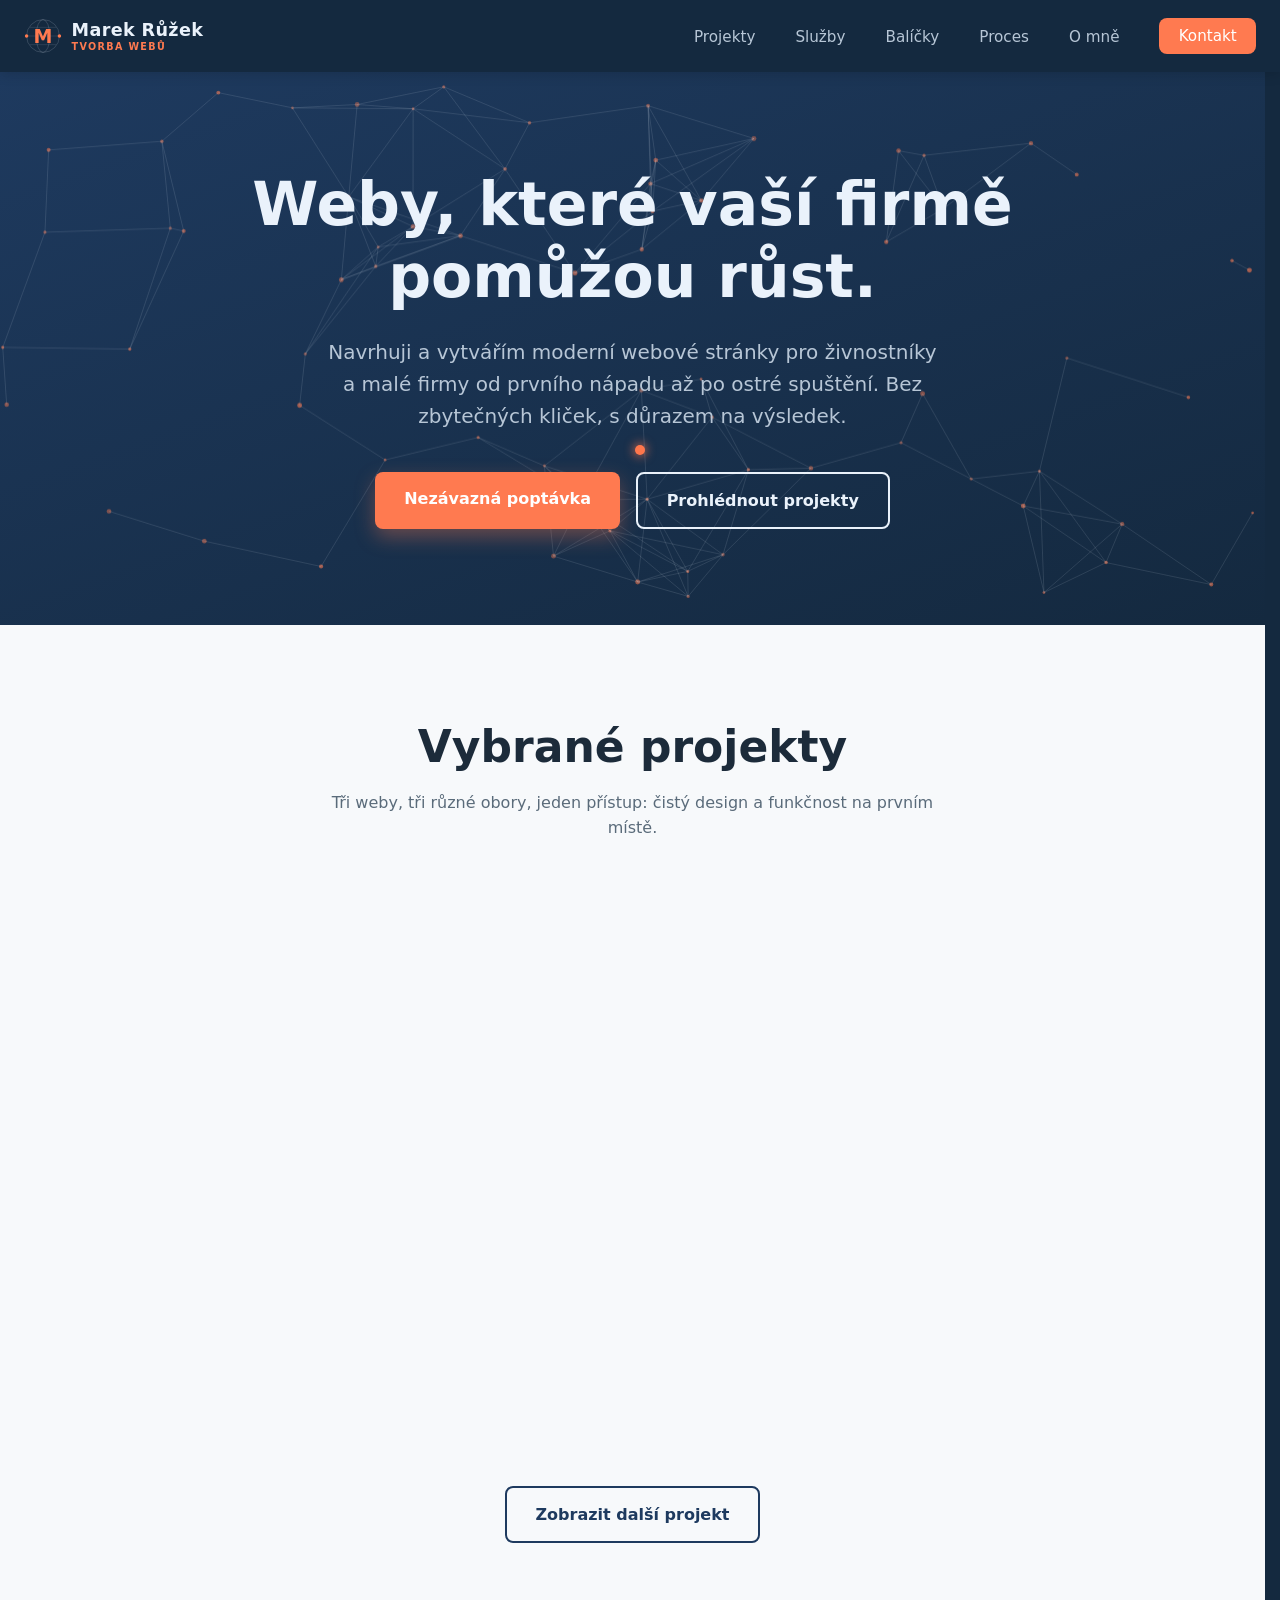
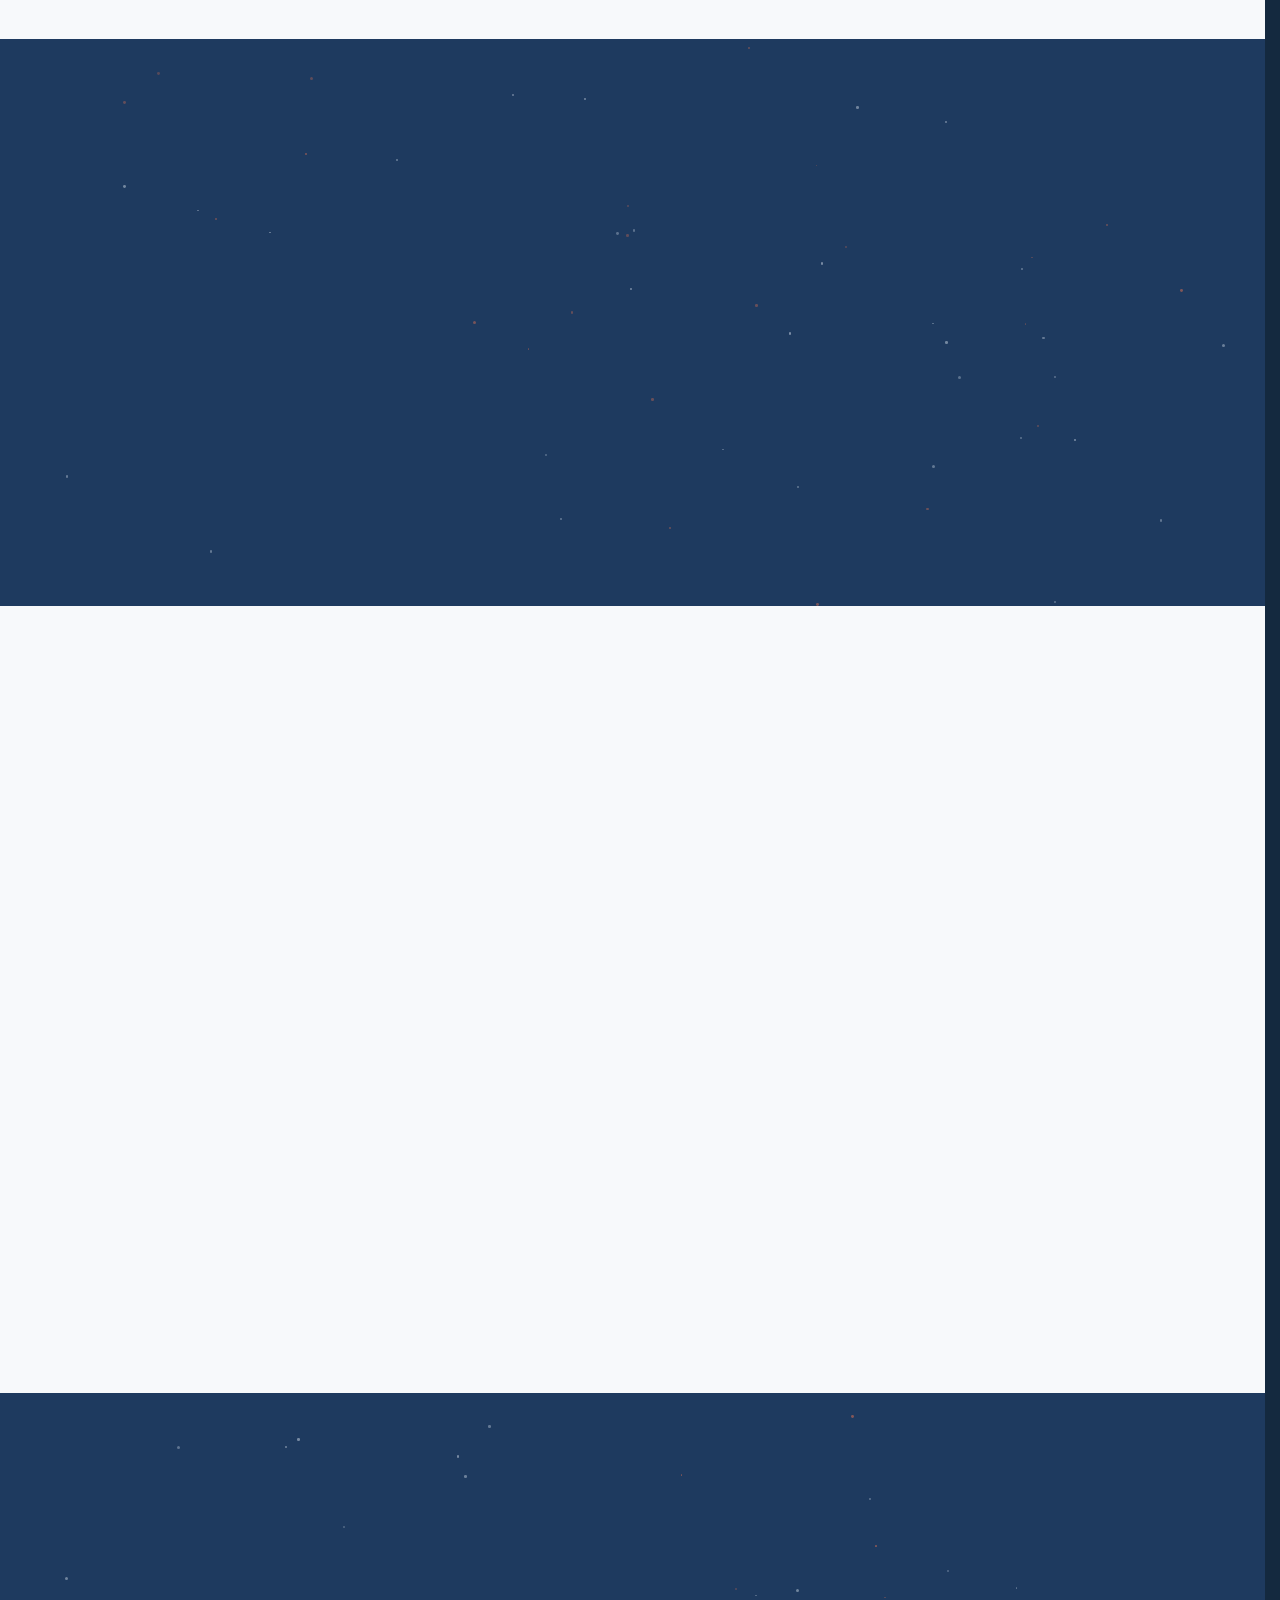
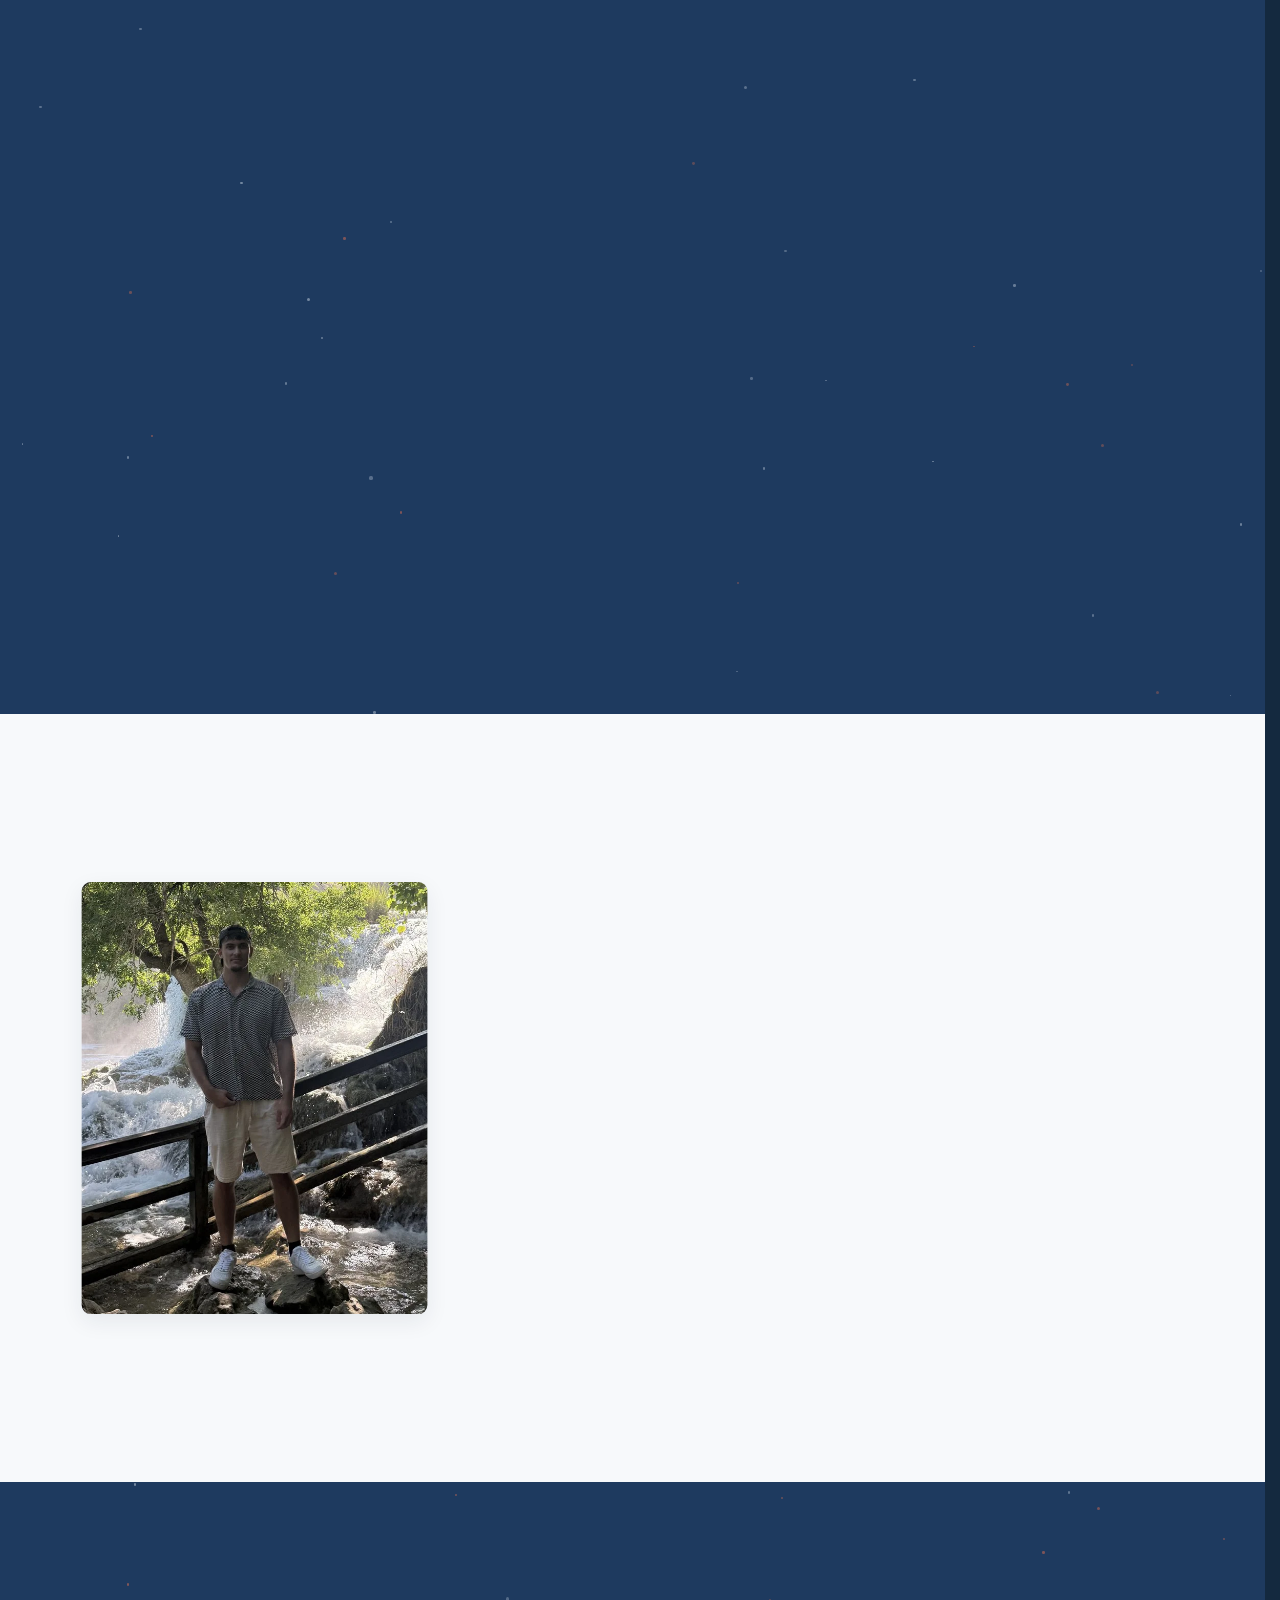
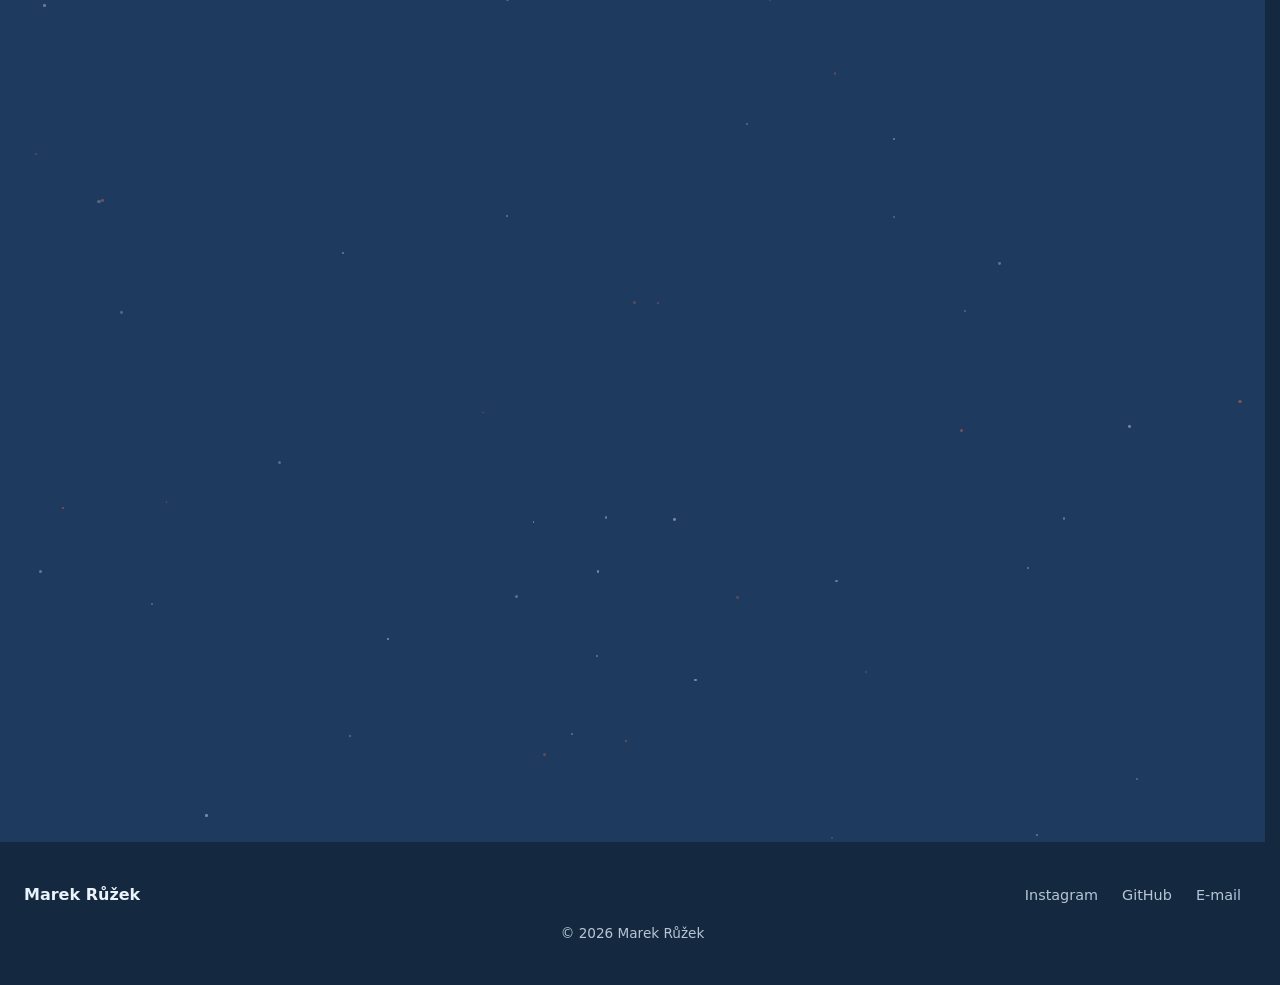
<file: index.html>
<!DOCTYPE html>
<html lang="cs">
<head>
    <meta charset="UTF-8">
    <meta name="viewport" content="width=device-width, initial-scale=1.0, viewport-fit=cover">
    <meta name="theme-color" content="#14293F">
    <title>Marek Růžek — Weby pro živnostníky a malé firmy</title>
    <meta name="description" content="Navrhuji a vytvářím moderní webové stránky pro živnostníky a malé firmy — od nápadu až po ostré spuštění.">
    <link rel="canonical" href="https://marekruzek.cz/">
    <link rel="icon" href="images/favicon.ico">

    <!-- Open Graph -->
    <meta property="og:title" content="Marek Růžek — Weby pro živnostníky a malé firmy">
    <meta property="og:description" content="Navrhuji a vytvářím moderní webové stránky pro živnostníky a malé firmy. Individuální přístup, moderní design a spolehlivá podpora po spuštění.">
    <meta property="og:image" content="https://marekruzek.cz/images/og-image.png">
    <meta property="og:url" content="https://marekruzek.cz/">
    <meta property="og:type" content="website">
    <meta property="og:locale" content="cs_CZ">

    <!-- Twitter Card -->
    <meta name="twitter:card" content="summary_large_image">
    <meta name="twitter:title" content="Marek Růžek — Weby pro živnostníky a malé firmy">
    <meta name="twitter:description" content="Navrhuji a vytvářím moderní webové stránky pro živnostníky a malé firmy. Individuální přístup, moderní design a spolehlivá podpora po spuštění.">
    <meta name="twitter:image" content="https://marekruzek.cz/images/og-image.png">

    <link rel="stylesheet" href="style.min.css">

    <!-- Strukturovaná data (schema.org) -->
    <script type="application/ld+json">
    {
        "@context": "https://schema.org",
        "@type": "ProfessionalService",
        "name": "Marek Růžek — Tvorba webů",
        "description": "Navrhuji a vytvářím moderní webové stránky pro živnostníky a malé firmy — od nápadu až po ostré spuštění.",
        "url": "https://marekruzek.cz/",
        "image": "https://marekruzek.cz/images/og-image.png",
        "email": "marekruzek321@gmail.com",
        "areaServed": "CZ",
        "founder": {
            "@type": "Person",
            "name": "Marek Růžek"
        },
        "sameAs": [
            "https://www.instagram.com/marek_ruzek/",
            "https://github.com/marekruzek"
        ]
    }
    </script>
</head>
<body>

    <!-- ===== NAVIGACE ===== -->
    <header class="header">
        <nav class="nav container">
            <a href="#" class="nav__logo">
                <svg class="nav__logo-icon" viewBox="0 0 44 44" fill="none" aria-hidden="true">
                    <circle cx="22" cy="22" r="19" stroke="rgba(234,242,251,0.18)"/>
                    <ellipse cx="22" cy="22" rx="8" ry="19" stroke="rgba(234,242,251,0.18)"/>
                    <path d="M3 22h38M7 12h30M7 32h30" stroke="rgba(234,242,251,0.12)"/>
                    <circle cx="3" cy="22" r="2" fill="currentColor"/>
                    <circle cx="41" cy="22" r="2" fill="currentColor"/>
                    <text x="22" y="30" text-anchor="middle" font-weight="800" font-size="22" fill="currentColor">M</text>
                </svg>
                <span class="nav__logo-text">
                    <span class="nav__logo-name">Marek Růžek</span>
                    <span class="nav__logo-tagline">Tvorba webů</span>
                </span>
            </a>

            <label class="nav__toggle hamburger" for="navToggle">
                <input type="checkbox" id="navToggle" aria-label="Otevřít menu" aria-expanded="false" aria-controls="navMenu">
                <svg viewBox="0 0 32 32">
                    <path class="line line-top-bottom" d="M27 10 13 10C10.8 10 9 8.2 9 6 9 3.5 10.8 2 13 2 15.2 2 17 3.8 17 6L17 26C17 28.2 18.8 30 21 30 23.2 30 25 28.2 25 26 25 23.8 23.2 22 21 22L7 22"></path>
                    <path class="line" d="M7 16 27 16"></path>
                </svg>
            </label>

            <ul class="nav__menu" id="navMenu">
                <li><a href="#projekty" class="nav__link">Projekty</a></li>
                <li><a href="#sluzby" class="nav__link">Služby</a></li>
                <li><a href="#balicky" class="nav__link">Balíčky</a></li>
                <li><a href="#proces" class="nav__link">Proces</a></li>
                <li><a href="#o-mne" class="nav__link">O mně</a></li>
                <li><a href="#kontakt" class="nav__link nav__link--cta">Kontakt</a></li>
            </ul>
        </nav>
    </header>

    <main>
        <!-- ===== HERO ===== -->
        <section class="hero">
            <canvas id="particleCanvas" class="hero__canvas" aria-hidden="true"></canvas>
            <div class="container hero__inner">
                <h1 class="hero__title" data-aos="fade-up">Weby, které vaší firmě pomůžou růst.</h1>
                <p class="hero__text" data-aos="fade-up" data-aos-delay="100">Navrhuji a vytvářím moderní webové stránky pro živnostníky a malé firmy od prvního nápadu až po ostré spuštění. Bez zbytečných kliček, s důrazem na výsledek.</p>
                <div class="hero__actions" data-aos="fade-up" data-aos-delay="200">
                    <a href="#kontakt" class="btn btn--accent">Nezávazná poptávka</a>
                    <a href="#projekty" class="btn btn--outline">Prohlédnout projekty</a>
                </div>
            </div>
        </section>

        <!-- ===== PROJEKTY ===== -->
        <section id="projekty" class="section section--light">
            <div class="container">
                <div class="section__heading" data-aos="fade-up">
                    <h2>Vybrané projekty</h2>
                    <p>Tři weby, tři různé obory, jeden přístup: čistý design a funkčnost na prvním místě.</p>
                </div>

                <div class="project-grid">
                    <article class="project-card" data-aos="fade-up" data-aos-delay="0">
                        <div class="project-card__inner">
                            <div class="project-card__image project-card__image--1">
                                <picture>
                                    <source srcset="images/back2live-card.webp" type="image/webp">
                                    <img src="images/back2live-card.png" alt="Náhled webu Back2Live" loading="lazy" width="1400" height="755">
                                </picture>
                            </div>
                            <div class="project-card__body">
                                <h3>Back2Live</h3>
                                <p>Edukativní web o zdravém životním stylu s přehlednou strukturou článků a produktovou sekcí. Postavený na čisté typografii bez závislosti na fotobankách.</p>
                                <ul class="tags">
                                    <li>HTML</li>
                                    <li>CSS</li>
                                    <li>JavaScript</li>
                                </ul>
                                <div class="project-card__links">
                                    <a href="https://marekruzek.github.io/Back2Live-edukativni_web_/" class="project-card__link--demo">Živé demo →</a>
                                    <a href="https://github.com/marekruzek/Back2Live-edukativni_web_" target="_blank" rel="noopener noreferrer">Zdrojový kód →</a>
                                </div>
                            </div>
                        </div>
                    </article>

                    <article class="project-card" data-aos="fade-up" data-aos-delay="100">
                        <div class="project-card__inner">
                            <div class="project-card__image project-card__image--2">
                                <picture>
                                    <source srcset="images/studio-aura-card.webp" type="image/webp">
                                    <img src="images/studio-aura-card.png" alt="Náhled webu Studio Aura" loading="lazy" width="1400" height="690">
                                </picture>
                            </div>
                            <div class="project-card__body">
                                <h3>Studio Aura</h3>
                                <p>Elegantní prezentace vlasového studia s galerií prací, ceníkem a recenzemi. Web, který prodává řemeslo přes první dojem.</p>
                                <ul class="tags">
                                    <li>HTML</li>
                                    <li>CSS</li>
                                    <li>JavaScript</li>
                                </ul>
                                <div class="project-card__links">
                                    <a href="https://marekruzek.github.io/Studio-Aura/" class="project-card__link--demo">Živé demo →</a>
                                    <a href="https://github.com/marekruzek/Studio-Aura" target="_blank" rel="noopener noreferrer">Zdrojový kód →</a>
                                </div>
                            </div>
                        </div>
                    </article>

                    <article class="project-card project-card--extra reveal" id="extraProject" hidden>
                        <div class="project-card__inner">
                            <div class="project-card__image project-card__image--3">
                                <picture>
                                    <source srcset="images/momentum-card.webp" type="image/webp">
                                    <img src="images/momentum-card.png" alt="Náhled webu Momentum Online Coaching" loading="lazy" width="1400" height="689">
                                </picture>
                            </div>
                            <div class="project-card__body">
                                <h3>Momentum Online Coaching</h3>
                                <p>Výrazná landing page pro online fitness trenéra. Tmavý design, plynulé scrollování a jasná cesta k objednávce.</p>
                                <ul class="tags">
                                    <li>HTML</li>
                                    <li>CSS</li>
                                    <li>JavaScript</li>
                                </ul>
                                <div class="project-card__links">
                                    <a href="https://marekruzek.github.io/Momentum-Online-Coaching/" class="project-card__link--demo">Živé demo →</a>
                                    <a href="https://github.com/marekruzek/Momentum-Online-Coaching" target="_blank" rel="noopener noreferrer">Zdrojový kód →</a>
                                </div>
                            </div>
                        </div>
                    </article>
                </div>

                <div class="project-more">
                    <button type="button" class="btn btn--outline-dark" id="toggleProjects" aria-expanded="false" aria-controls="extraProject">Zobrazit další projekt</button>
                </div>
            </div>
        </section>

        <!-- ===== SLUŽBY ===== -->
        <section id="sluzby" class="section section--dark">
            <div class="container">
                <div class="section__heading" data-aos="fade-up">
                    <h2>Co nabízím</h2>
                </div>

                <div class="services-grid">
                    <div class="service-card" data-aos="fade-up" data-aos-delay="0">
                        <div class="service-card__icon" aria-hidden="true">
                            <svg viewBox="0 0 24 24" fill="none" stroke="currentColor" stroke-width="2"><rect x="3" y="4" width="18" height="14" rx="2"/><path d="M3 9h18M8 21h8M12 18v3"/></svg>
                        </div>
                        <h3>Webové stránky</h3>
                        <p>Moderní prezentace, která vaše podnikání ukáže v tom nejlepším světle.</p>
                    </div>

                    <div class="service-card" data-aos="fade-up" data-aos-delay="100">
                        <div class="service-card__icon" aria-hidden="true">
                            <svg viewBox="0 0 24 24" fill="none" stroke="currentColor" stroke-width="2"><path d="M12 19l7-7 3 3-7 7-3-3z"/><path d="M18 13l-1.5-7.5L2 2l3.5 14.5L13 18l5-5z"/><path d="M2 2l7.586 7.586"/><circle cx="11" cy="11" r="2"/></svg>
                        </div>
                        <h3>Návrh webu</h3>
                        <p>Vizuální koncept a struktura ještě předtím, než padne první řádek kódu.</p>
                    </div>

                    <div class="service-card" data-aos="fade-up" data-aos-delay="200">
                        <div class="service-card__icon" aria-hidden="true">
                            <svg viewBox="0 0 24 24" fill="none" stroke="currentColor" stroke-width="2"><circle cx="12" cy="12" r="3"/><path d="M19.4 15a1.65 1.65 0 00.33 1.82l.06.06a2 2 0 11-2.83 2.83l-.06-.06a1.65 1.65 0 00-1.82-.33 1.65 1.65 0 00-1 1.51V21a2 2 0 01-4 0v-.09A1.65 1.65 0 009 19.4a1.65 1.65 0 00-1.82.33l-.06.06a2 2 0 11-2.83-2.83l.06-.06A1.65 1.65 0 004.6 15a1.65 1.65 0 00-1.51-1H3a2 2 0 010-4h.09A1.65 1.65 0 004.6 9a1.65 1.65 0 00-.33-1.82l-.06-.06a2 2 0 112.83-2.83l.06.06A1.65 1.65 0 009 4.6a1.65 1.65 0 001-1.51V3a2 2 0 014 0v.09a1.65 1.65 0 001 1.51 1.65 1.65 0 001.82-.33l.06-.06a2 2 0 112.83 2.83l-.06.06A1.65 1.65 0 0019.4 9a1.65 1.65 0 001.51 1H21a2 2 0 010 4h-.09a1.65 1.65 0 00-1.51 1z"/></svg>
                        </div>
                        <h3>Správa webu</h3>
                        <p>Klidná hlava díky pravidelným úpravám a technické péči.</p>
                    </div>
                </div>
            </div>
        </section>

        <!-- ===== BALÍČKY ===== -->
        <section id="balicky" class="section section--light">
            <div class="container">
                <div class="section__heading" data-aos="fade-up">
                    <span class="badge">Omezená nabídka pro první klienty</span>
                    <h2>Balíčky a ceny</h2>
                </div>

                <div class="pricing-grid">
                    <div class="pricing-card" data-aos="fade-up" data-aos-delay="0">
                        <h3>START</h3>
                        <p class="pricing-card__subtitle">Profesionální základ pro rozjezd</p>
                        <p class="pricing-card__desc">Pro živnostníky a menší firmy, které potřebují moderní web bez zbytečných komplikací.</p>
                        <div class="pricing-card__price">
                            <span class="price-old">20 000 Kč</span>
                            <span class="price-new">10 000 Kč</span>
                        </div>
                        <p class="pricing-card__note">startovací cena pro první klienty</p>
                        <a href="#kontakt" class="btn btn--outline-dark">Mám zájem</a>
                    </div>

                    <div class="pricing-card pricing-card--featured" data-aos="fade-up" data-aos-delay="100">
                        <span class="pricing-card__badge">Nejoblíbenější</span>
                        <h3>PRO</h3>
                        <p class="pricing-card__subtitle">Web na míru pro růst</p>
                        <p class="pricing-card__desc">Pro firmy, které chtějí originální design odlišující se od konkurence.</p>
                        <div class="pricing-card__price">
                            <span class="price-old">30 000 Kč</span>
                            <span class="price-new">20 000 Kč</span>
                        </div>
                        <p class="pricing-card__note">startovací cena pro první klienty</p>
                        <a href="#kontakt" class="btn btn--accent">Mám zájem</a>
                    </div>

                    <div class="pricing-card" data-aos="fade-up" data-aos-delay="200">
                        <h3>SPRÁVA WEBU</h3>
                        <p class="pricing-card__subtitle">Klid a jistota</p>
                        <p class="pricing-card__desc">Pravidelné aktualizace, technická podpora a drobné úpravy, ať máte klidnou hlavu.</p>
                        <div class="pricing-card__price">
                            <span class="price-new">Od 1 000 Kč / měsíc</span>
                        </div>
                        <a href="#kontakt" class="btn btn--outline-dark">Mám zájem</a>
                    </div>
                </div>
            </div>
        </section>

        <!-- ===== PROCES ===== -->
        <section id="proces" class="section section--dark">
            <div class="container">
                <div class="section__heading" data-aos="fade-up">
                    <h2>Jak probíhá spolupráce?</h2>
                </div>

                <ol class="process-list">
                    <li class="process-step" data-aos="fade-up">
                        <span class="process-step__number">01</span>
                        <div class="process-step__body">
                            <h3>Konzultace</h3>
                            <p>Probereme váš cíl, obor a co od webu čekáte.</p>
                        </div>
                        <span class="process-step__icon" aria-hidden="true"><svg viewBox="0 0 24 24" fill="none" stroke="currentColor" stroke-width="2"><path d="M21 15a2 2 0 01-2 2H7l-4 4V5a2 2 0 012-2h14a2 2 0 012 2z"/></svg></span>
                    </li>
                    <li class="process-step" data-aos="fade-up">
                        <span class="process-step__number">02</span>
                        <div class="process-step__body">
                            <h3>Návrh</h3>
                            <p>Připravím vizuální koncept, který sedí vaší značce.</p>
                        </div>
                        <span class="process-step__icon" aria-hidden="true"><svg viewBox="0 0 24 24" fill="none" stroke="currentColor" stroke-width="2"><path d="M12 20h9"/><path d="M16.5 3.5a2.121 2.121 0 013 3L7 19l-4 1 1-4L16.5 3.5z"/></svg></span>
                    </li>
                    <li class="process-step" data-aos="fade-up">
                        <span class="process-step__number">03</span>
                        <div class="process-step__body">
                            <h3>Tvorba</h3>
                            <p>Návrh ožije jako plně funkční web.</p>
                        </div>
                        <span class="process-step__icon" aria-hidden="true"><svg viewBox="0 0 24 24" fill="none" stroke="currentColor" stroke-width="2"><polyline points="16 18 22 12 16 6"/><polyline points="8 6 2 12 8 18"/></svg></span>
                    </li>
                    <li class="process-step" data-aos="fade-up">
                        <span class="process-step__number">04</span>
                        <div class="process-step__body">
                            <h3>Spuštění</h3>
                            <p>Web nasadíme a připravíme na první návštěvníky.</p>
                        </div>
                        <span class="process-step__icon" aria-hidden="true"><svg viewBox="0 0 24 24" fill="none" stroke="currentColor" stroke-width="2"><line x1="22" y1="2" x2="11" y2="13"/><polygon points="22 2 15 22 11 13 2 9 22 2"/></svg></span>
                    </li>
                    <li class="process-step" data-aos="fade-up">
                        <span class="process-step__number">05</span>
                        <div class="process-step__body">
                            <h3>Podpora a správa webu</h3>
                            <p>Zůstávám u toho i po spuštění, kdybyste cokoliv potřebovali doladit.</p>
                        </div>
                        <span class="process-step__icon" aria-hidden="true"><svg viewBox="0 0 24 24" fill="none" stroke="currentColor" stroke-width="2"><path d="M14 9V5a3 3 0 00-3-3l-4 9v11h11.28a2 2 0 002-1.7l1.38-9a2 2 0 00-2-2.3zM7 22H4a2 2 0 01-2-2v-7a2 2 0 012-2h3"/></svg></span>
                    </li>
                </ol>
            </div>
        </section>

        <!-- ===== O MNĚ ===== -->
        <section id="o-mne" class="section section--light">
            <div class="container about">
                <div class="about__text">
                    <h2 data-aos="fade-right">Ahoj, jsem Marek</h2>
                    <p data-aos="fade-right" data-aos-delay="100"><span class="about__text-line">Tvořím weby pro firmy a živnostníky, kteří chtějí online prezentaci, na kterou budou hrdí.</span> <span class="about__text-line">Každý projekt beru jako spolupráci — ne jako šablonu na kopírování.</span></p>
                </div>

                <div class="about__media">
                    <picture>
                        <source srcset="images/mojefotka-card.webp" type="image/webp">
                        <img src="images/mojefotka-card.jpg" alt="Marek Růžek, tvůrce webových stránek" loading="lazy" width="900" height="1125">
                    </picture>
                </div>

                <ul class="checklist">
                    <li data-aos="fade-right" data-aos-delay="0"><span class="checklist__icon">✓</span> Individuální návrh pro každého klienta</li>
                    <li data-aos="fade-right" data-aos-delay="80"><span class="checklist__icon">✓</span> Moderní design bez zbytečných ozdůbek</li>
                    <li data-aos="fade-right" data-aos-delay="160"><span class="checklist__icon">✓</span> Kvalitní zpracování od začátku do konce</li>
                    <li data-aos="fade-right" data-aos-delay="240"><span class="checklist__icon">✓</span> Přímá a osobní komunikace</li>
                </ul>
            </div>
        </section>

        <!-- ===== KONTAKT ===== -->
        <section id="kontakt" class="section section--dark">
            <div class="container">
                <div class="section__heading" data-aos="fade-up">
                    <h2>Máte projekt? Pojďme ho vytvořit.</h2>
                    <p>Napište mi pár slov o tom, co potřebujete, a ozvu se vám co nejdříve.</p>
                </div>

                <form class="contact-form" id="contactForm" novalidate data-aos="fade-up">
                    <input type="hidden" name="access_key" value="1a6b7f9a-b923-469f-9a7a-6e05bbebfa3c">
                    <input type="hidden" name="subject" value="Nová poptávka z webu">
                    <input type="checkbox" name="botcheck" class="form-honeypot" tabindex="-1" autocomplete="off">

                    <div class="form-row">
                        <div class="form-group">
                            <label for="name">Jméno *</label>
                            <input type="text" id="name" name="name" required autocomplete="name">
                            <span class="form-error">Zadejte prosím vaše jméno.</span>
                        </div>
                        <div class="form-group">
                            <label for="company">Název firmy / Živnosti</label>
                            <input type="text" id="company" name="company" autocomplete="organization">
                        </div>
                    </div>

                    <div class="form-row">
                        <div class="form-group">
                            <label for="email">E-mail *</label>
                            <input type="email" id="email" name="email" required autocomplete="email">
                            <span class="form-error">Zadejte prosím platný e-mail.</span>
                        </div>
                        <div class="form-group">
                            <label for="projectType">Typ projektu</label>
                            <select id="projectType" name="projectType">
                                <option value="Nový web">Nový web</option>
                                <option value="Redesign">Redesign</option>
                                <option value="Správa webu">Správa webu</option>
                                <option value="Jiné">Jiné</option>
                            </select>
                        </div>
                    </div>

                    <div class="form-group">
                        <label for="message">Zpráva *</label>
                        <textarea id="message" name="message" rows="5" required></textarea>
                        <span class="form-error">Napište mi prosím pár slov o projektu.</span>
                    </div>

                    <button type="submit" class="btn btn--accent" id="formSubmit">Odeslat poptávku</button>

                    <p class="form-success" id="formSuccess" role="status" hidden>Děkuji za zprávu! Ozvu se vám co nejdříve.</p>
                    <p class="form-submit-error" id="formError" role="alert" hidden>Něco se nepovedlo a zprávu se nepodařilo odeslat. Zkuste to prosím znovu, nebo mi napište přímo na <a href="mailto:marekruzek321@gmail.com">marekruzek321@gmail.com</a>.</p>
                </form>
            </div>
        </section>
    </main>

    <!-- ===== FOOTER ===== -->
    <footer class="footer">
        <div class="container footer__inner">
            <p class="footer__name">Marek Růžek</p>
            <ul class="footer__links">
                <li><a href="https://www.instagram.com/marek_ruzek/?utm_source=ig_web_button_share_sheet" target="_blank" rel="noopener noreferrer">Instagram</a></li>
                <li><a href="https://github.com/marekruzek" target="_blank" rel="noopener noreferrer">GitHub</a></li>
                <li><a href="mailto:marekruzek321@gmail.com">E-mail</a></li>
            </ul>
            <p class="footer__copy">&copy; 2026 Marek Růžek</p>
        </div>
    </footer>

    <a href="#" class="back-to-top" id="backToTop" aria-label="Zpět nahoru">↑</a>

    <script src="script.min.js" defer></script>
</body>
</html>
</file>
<file: style.min.css>
:root{--color-primary:#1E3A5F;--color-primary-dark:#14293F;--color-accent:#FF7A50;--color-accent-dark:#e6602f;--color-bg-light:#F7F9FB;--text-on-dark:#EAF2FB;--text-on-dark-muted:#B7C6D6;--text-heading:#1C2B3A;--text-body:#5A6B7A;--color-border-light:#E1E8EF;--color-accent-rgb:255,122,80;--text-on-dark-rgb:234,242,251;--space-xs:0.5rem;--space-sm:1rem;--space-md:1.5rem;--space-lg:2.5rem;--space-xl:4rem;--space-2xl:6rem;--radius:12px;--radius-sm:8px;--max-width:1280px;--transition:0.25s ease;--shadow-card:0 10px 30px rgba(20,41,63,0.08)}*,*::before,*::after{box-sizing:border-box;margin:0;padding:0}html{scroll-behavior:smooth;scrollbar-gutter:stable;background-color:var(--color-primary-dark)}body{font-family:'Segoe UI',system-ui,-apple-system,Roboto,Helvetica,Arial,sans-serif;color:var(--text-body);background-color:var(--color-primary-dark);line-height:1.6;-webkit-font-smoothing:antialiased}img{max-width:100%;height:auto;display:block}picture{display:contents}a{color:inherit;text-decoration:none}ul{list-style:none}button{font:inherit;cursor:pointer;border:none;background:none}h1,h2,h3{color:var(--text-heading);line-height:1.2;font-weight:700}.container{width:100%;max-width:var(--max-width);margin-inline:auto;padding-inline:max(var(--space-md), env(safe-area-inset-left)) max(var(--space-md), env(safe-area-inset-right))}.reveal{opacity:0;transform:translateY(20px);transition:opacity 0.4s ease,transform 0.4s ease}.reveal.is-visible{opacity:1;transform:translateY(0)}[data-aos="fade-up"],[data-aos="fade-right"]{opacity:0;transform:translateY(24px);transition-property:opacity,transform;transition-duration:0.6s;transition-timing-function:cubic-bezier(0.16,1,0.3,1)}[data-aos="fade-up"].aos-animate,[data-aos="fade-right"].aos-animate{opacity:1;transform:translateY(0)}@media (min-width:901px){[data-aos="fade-right"]{transform:translateX(-28px)}[data-aos="fade-right"].aos-animate{transform:translateX(0)}}[data-aos-delay="80"]{transition-delay:0.08s}[data-aos-delay="100"]{transition-delay:0.1s}[data-aos-delay="160"]{transition-delay:0.16s}[data-aos-delay="200"]{transition-delay:0.2s}[data-aos-delay="240"]{transition-delay:0.24s}@media (prefers-reduced-motion:reduce){.reveal{opacity:1;transform:none;transition:none}[data-aos="fade-up"],[data-aos="fade-right"]{opacity:1;transform:none;transition:none}html{scroll-behavior:auto}}html.has-custom-cursor,html.has-custom-cursor *{cursor:none !important}.cursor-comet{position:fixed;inset:0;z-index:9999;pointer-events:none}@media (pointer:coarse),(hover:none){.cursor-comet{display:none !important}}.cursor-dot{position:absolute;top:0;left:0;will-change:transform}.cursor-dot__inner{display:block;border-radius:50%;background-color:var(--color-accent);transform:translate(-50%,-50%) scale(1);transition:transform 0.25s ease,box-shadow 0.25s ease,opacity 0.25s ease}.cursor-dot--head .cursor-dot__inner{width:10px;height:10px;box-shadow:0 0 10px 2px rgba(var(--color-accent-rgb),0.6)}.cursor-comet.is-active .cursor-dot--head .cursor-dot__inner{opacity:0.1}.cursor-comet.is-active .cursor-dot__inner{transform:translate(-50%,-50%) scale(2.4)}.cursor-comet.is-active .cursor-dot--head .cursor-dot__inner{box-shadow:0 0 22px 6px rgba(var(--color-accent-rgb),0.85)}.btn{display:inline-block;padding:0.85rem 1.8rem;border-radius:var(--radius-sm);font-weight:600;font-size:1rem;text-align:center;transition:transform var(--transition),background-color var(--transition),color var(--transition),box-shadow var(--transition)}.btn--accent{background-color:var(--color-accent);color:#fff;box-shadow:0 8px 20px rgba(255,122,80,0.35)}.btn--accent:focus-visible{background-color:var(--color-accent-dark);transform:translateY(-2px)}@media (hover:hover) and (pointer:fine){.btn--accent:hover{background-color:var(--color-accent-dark);transform:translateY(-2px)}}@media (hover:none){.btn--accent:active{background-color:var(--color-accent-dark);transform:translateY(-2px)}}.btn--outline{border:2px solid var(--text-on-dark);color:var(--text-on-dark)}.btn--outline:focus-visible{background-color:var(--text-on-dark);color:var(--color-primary);transform:translateY(-2px)}@media (hover:hover) and (pointer:fine){.btn--outline:hover{background-color:var(--text-on-dark);color:var(--color-primary);transform:translateY(-2px)}}@media (hover:none){.btn--outline:active{background-color:var(--text-on-dark);color:var(--color-primary);transform:translateY(-2px)}}.btn--outline-dark{border:2px solid var(--color-primary);color:var(--color-primary)}.btn--outline-dark:focus-visible{background-color:var(--color-primary);color:var(--text-on-dark);transform:translateY(-2px)}@media (hover:hover) and (pointer:fine){.btn--outline-dark:hover{background-color:var(--color-primary);color:var(--text-on-dark);transform:translateY(-2px)}}@media (hover:none){.btn--outline-dark:active{background-color:var(--color-primary);color:var(--text-on-dark);transform:translateY(-2px)}}.header{position:fixed;top:0;left:0;right:0;z-index:100;background-color:var(--color-primary-dark);box-shadow:0 2px 12px rgba(0,0,0,0.15)}main{margin-top:72px}.nav{display:flex;align-items:center;justify-content:space-between;height:72px}.nav__logo{display:flex;align-items:center;gap:0.6rem;color:var(--text-on-dark)}.nav__logo-icon{width:38px;height:38px;flex-shrink:0;color:var(--color-accent)}.nav__logo-text{display:flex;flex-direction:column;line-height:1.15}.nav__logo-name{font-weight:700;font-size:1.1rem;letter-spacing:0.02em}.nav__logo-tagline{font-size:0.6rem;font-weight:700;letter-spacing:0.14em;text-transform:uppercase;color:var(--color-accent)}.nav__menu{display:flex;align-items:center;gap:var(--space-lg)}.nav__link{color:var(--text-on-dark-muted);font-weight:500;font-size:0.95rem;position:relative;padding-block:0.35rem;transition:color var(--transition)}.nav__link::after{content:'';position:absolute;left:0;bottom:-2px;width:0;height:2px;background-color:var(--color-accent);transition:width var(--transition)}.nav__link:focus-visible,.nav__link.is-active{color:var(--text-on-dark)}.nav__link.is-active::after{width:100%}@media (hover:hover) and (pointer:fine){.nav__link:hover{color:var(--text-on-dark)}.nav__link:hover::after{width:100%}}@media (hover:none){.nav__link:active{color:var(--text-on-dark)}.nav__link:active::after{width:100%}}.nav__link--cta{background-color:var(--color-accent);color:#fff;padding:0.55rem 1.2rem;border-radius:var(--radius-sm)}.nav__link--cta::after{display:none}.nav__link--cta:focus-visible{background-color:var(--color-accent-dark);color:#fff}@media (hover:hover) and (pointer:fine){.nav__link--cta:hover{background-color:var(--color-accent-dark);color:#fff}}@media (hover:none){.nav__link--cta:active{background-color:var(--color-accent-dark);color:#fff}}.nav__toggle{display:none;cursor:pointer}.hamburger input{display:none}.hamburger svg{height:2em;display:block;transition:transform 600ms cubic-bezier(0.4,0,0.2,1)}.hamburger .line{fill:none;stroke:var(--text-on-dark);stroke-linecap:round;stroke-linejoin:round;stroke-width:3;transition:stroke-dasharray 600ms cubic-bezier(0.4,0,0.2,1),stroke-dashoffset 600ms cubic-bezier(0.4,0,0.2,1)}.hamburger .line-top-bottom{stroke-dasharray:12 63}.hamburger input:checked + svg{transform:rotate(-45deg)}.hamburger input:checked + svg .line-top-bottom{stroke-dasharray:20 300;stroke-dashoffset:-32.42}.hero{position:relative;overflow:hidden;background:linear-gradient(160deg,var(--color-primary) 0%,var(--color-primary-dark) 100%);padding-block:var(--space-2xl);text-align:center}.hero__canvas{position:absolute;inset:0;z-index:0;pointer-events:none}.hero__inner{position:relative;z-index:1;max-width:820px}.hero__title{color:var(--text-on-dark);font-size:clamp(2.25rem,5vw,3.75rem);margin-bottom:var(--space-md)}.hero__text{color:var(--text-on-dark-muted);font-size:clamp(1.05rem,2vw,1.25rem);max-width:620px;margin-inline:auto;margin-bottom:var(--space-lg)}.hero__actions{display:flex;flex-wrap:wrap;gap:var(--space-sm);justify-content:center}.error-page{position:relative;overflow:hidden;min-height:calc(100vh - 72px);display:flex;align-items:center;justify-content:center;text-align:center;background:linear-gradient(160deg,var(--color-primary) 0%,var(--color-primary-dark) 100%);padding-block:var(--space-2xl)}.error-page__inner{position:relative;z-index:1;max-width:560px;padding-inline:var(--space-md)}.error-page__code{font-size:clamp(4.5rem,14vw,7.5rem);font-weight:800;color:var(--color-accent);line-height:1;margin-bottom:var(--space-sm)}.error-page__title{color:var(--text-on-dark);font-size:clamp(1.5rem,4vw,2.25rem);margin-bottom:var(--space-sm)}.error-page__text{color:var(--text-on-dark-muted);margin-bottom:var(--space-lg)}.section{padding-block:var(--space-2xl);scroll-margin-top:72px}.section--light{background-color:var(--color-bg-light)}.section--dark{position:relative;background-color:var(--color-primary)}.section--dark .container{position:relative;z-index:1}.section--dark h2,.section--dark h3{color:var(--text-on-dark)}.section--dark p{color:var(--text-on-dark-muted)}.section__heading{text-align:center;max-width:640px;margin-inline:auto;margin-bottom:var(--space-xl)}.section__heading h2{font-size:clamp(1.85rem,4vw,2.75rem);margin-bottom:var(--space-sm)}.badge{display:inline-block;background-color:rgba(255,122,80,0.12);color:var(--color-accent);border:1px solid var(--color-accent);font-size:0.8rem;font-weight:700;letter-spacing:0.03em;text-transform:uppercase;padding:0.4rem 0.9rem;border-radius:999px;margin-bottom:var(--space-sm)}.floating-dots{position:absolute;inset:0;overflow:hidden;pointer-events:none;z-index:0}.floating-dot{position:absolute;border-radius:50%;animation-name:floatDot;animation-timing-function:ease-in-out;animation-iteration-count:infinite}@keyframes floatDot{0%,100%{transform:translateY(0)}50%{transform:translateY(var(--dot-drift,-16px))}}.project-grid{display:grid;grid-template-columns:repeat(auto-fit,minmax(min(440px,100%),1fr));gap:var(--space-lg)}.project-card--extra{grid-column:1 / -1;width:100%;max-width:620px;margin:0 auto}.project-card--extra[hidden]{display:none}.project-more{display:flex;justify-content:center;margin-top:var(--space-xl)}.project-card{cursor:pointer;border-radius:var(--radius);box-shadow:var(--shadow-card);display:flex;flex-direction:column;transition:transform var(--transition),box-shadow var(--transition),opacity 0.6s ease}@media (hover:hover) and (pointer:fine){.project-card:hover{transform:translateY(-6px);box-shadow:0 16px 40px rgba(20,41,63,0.14)}}@media (hover:none){.project-card:active{transform:translateY(-6px);box-shadow:0 16px 40px rgba(20,41,63,0.14)}}.project-card__inner{background-color:#fff;border-radius:var(--radius);overflow:hidden;display:flex;flex-direction:column;flex:1}.project-card__image{aspect-ratio:2.1 / 1;overflow:hidden;background-color:#fff}.project-card__image img{width:100%;height:100%;object-fit:cover;object-position:center top;display:block;transform:scale(1.02)}.project-card__body{padding:var(--space-md);display:flex;flex-direction:column;flex:1}.project-card__body h3{font-size:1.25rem;margin-bottom:var(--space-xs)}.project-card__body p{font-size:0.95rem;margin-bottom:var(--space-sm);flex:1}.tags{display:flex;flex-wrap:wrap;gap:0.4rem;margin-bottom:var(--space-sm)}.tags li{font-size:0.75rem;font-weight:600;color:var(--color-primary);background-color:var(--color-bg-light);border:1px solid var(--color-border-light);padding:0.25rem 0.6rem;border-radius:999px}.project-card__links{display:flex;flex-wrap:wrap;gap:var(--space-md);font-size:0.9rem;font-weight:600}.project-card__links a{color:var(--color-accent);transition:color var(--transition)}.project-card__links a:focus-visible{color:var(--color-accent-dark);text-decoration:underline}@media (hover:hover) and (pointer:fine){.project-card__links a:hover{color:var(--color-accent-dark);text-decoration:underline}}@media (hover:none){.project-card__links a:active{color:var(--color-accent-dark);text-decoration:underline}}.services-grid{display:grid;grid-template-columns:repeat(auto-fit,minmax(260px,1fr));gap:var(--space-lg)}.service-card{cursor:pointer;background-color:rgba(234,242,251,0.05);border:1px solid rgba(234,242,251,0.12);border-radius:var(--radius);padding:var(--space-lg);text-align:center;transition:transform var(--transition),border-color var(--transition),opacity 0.6s ease}.service-card:focus-visible{transform:translateY(-6px);border-color:var(--color-accent)}@media (hover:hover) and (pointer:fine){.service-card:hover{transform:translateY(-6px);border-color:var(--color-accent)}}@media (hover:none){.service-card:active{transform:translateY(-6px);border-color:var(--color-accent)}}.service-card__icon{width:52px;height:52px;margin:0 auto var(--space-sm);color:var(--color-accent)}.service-card__icon svg{width:100%;height:100%}.service-card h3{margin-bottom:var(--space-xs);font-size:1.2rem}.pricing-grid{display:grid;grid-template-columns:repeat(auto-fit,minmax(280px,1fr));gap:var(--space-lg);align-items:stretch}.pricing-card{position:relative;background-color:#fff;border:1px solid var(--color-border-light);border-radius:var(--radius);padding:var(--space-lg);box-shadow:var(--shadow-card);display:flex;flex-direction:column;text-align:center;transition:transform var(--transition),opacity 0.6s ease}@media (hover:hover) and (pointer:fine){.pricing-card:hover{transform:translateY(-6px)}}@media (hover:none){.pricing-card:active{transform:translateY(-6px)}}.pricing-card--featured{border:2px solid var(--color-accent);box-shadow:0 16px 40px rgba(255,122,80,0.2)}.pricing-card__badge{position:absolute;top:-14px;left:50%;transform:translateX(-50%);background-color:var(--color-accent);color:#fff;font-size:0.75rem;font-weight:700;text-transform:uppercase;letter-spacing:0.03em;padding:0.35rem 0.9rem;border-radius:999px;white-space:nowrap}.pricing-card h3{font-size:1.4rem;letter-spacing:0.02em;margin-bottom:0.3rem}.pricing-card__subtitle{font-weight:600;color:var(--text-heading);margin-bottom:var(--space-sm)}.pricing-card__desc{font-size:0.9rem;margin-bottom:var(--space-md);flex:1}.pricing-card__price{display:flex;flex-direction:column;align-items:center;gap:0.2rem;margin-bottom:0.3rem}.price-old{text-decoration:line-through;color:var(--text-body);font-size:1rem;opacity:0.7}.price-new{font-size:1.75rem;font-weight:700;color:var(--color-primary)}.pricing-card__note{font-size:0.78rem;color:var(--text-body);margin-bottom:var(--space-md)}.pricing-card .btn{margin-top:auto}.process-list{display:flex;flex-direction:column;gap:var(--space-lg);max-width:640px;margin-inline:auto;counter-reset:step}.process-step{display:flex;align-items:flex-start;gap:var(--space-sm);padding-bottom:var(--space-lg);border-bottom:1px solid rgba(234,242,251,0.12)}.process-step:last-child{border-bottom:none;padding-bottom:0}.process-step__number{flex-shrink:0;font-size:1.5rem;font-weight:500;color:var(--color-accent);min-width:40px}.process-step__body{min-width:0;flex:1}.process-step h3{margin-bottom:0.3rem;font-size:1.15rem}.process-step__icon{display:flex;flex-shrink:0;align-self:center;width:26px;height:26px;margin-left:auto;color:var(--color-accent)}.process-step__icon svg{width:100%;height:100%}.about{display:grid;grid-template-columns:0.8fr 1.2fr;grid-template-areas:"media text""media checklist";gap:var(--space-lg) var(--space-xl);align-items:center}.about__text,.checklist{transition:transform 0.3s cubic-bezier(0.22,0.61,0.36,1)}.about__text{grid-area:text}.about__media{grid-area:media;border-radius:var(--radius);overflow:hidden;box-shadow:var(--shadow-card);transition:transform 0.3s cubic-bezier(0.22,0.61,0.36,1)}.about__media img{width:100%;display:block;transition:transform 0.3s cubic-bezier(0.22,0.61,0.36,1)}.about__text h2{font-size:clamp(1.85rem,4vw,2.75rem);margin-bottom:var(--space-sm)}.about__text p{font-size:1.05rem}.checklist{grid-area:checklist;display:flex;flex-direction:column;gap:var(--space-sm)}.checklist li{display:flex;align-items:center;gap:var(--space-sm);font-weight:500;color:var(--text-heading)}.checklist__icon{flex-shrink:0;width:28px;height:28px;display:flex;align-items:center;justify-content:center;background-color:var(--color-accent);color:#fff;border-radius:50%;font-size:0.85rem;font-weight:700}.contact-form{max-width:640px;margin-inline:auto;display:flex;flex-direction:column;gap:var(--space-md);padding:var(--space-xl) var(--space-lg);border-radius:var(--radius);border:1px solid rgba(var(--text-on-dark-rgb),0.14);background-color:rgba(var(--text-on-dark-rgb),0.04);backdrop-filter:blur(16px);-webkit-backdrop-filter:blur(16px);box-shadow:0 20px 60px rgba(0,0,0,0.25)}.form-row{display:grid;grid-template-columns:1fr 1fr;gap:var(--space-md)}.form-group{display:flex;flex-direction:column;gap:0.4rem}.form-group label{font-size:0.9rem;font-weight:600;color:var(--text-on-dark)}.form-group input,.form-group select,.form-group textarea{background-color:rgba(234,242,251,0.08);border:1px solid rgba(234,242,251,0.25);border-radius:var(--radius-sm);padding:0.75rem 0.9rem;color:var(--text-on-dark);font-size:1rem;font-family:inherit;transition:border-color var(--transition),background-color var(--transition)}.form-group select option{color:var(--text-heading)}.form-group input::placeholder,.form-group textarea::placeholder{color:var(--text-on-dark-muted)}.form-group input:focus,.form-group select:focus,.form-group textarea:focus{outline:none;border-color:var(--color-accent);background-color:rgba(234,242,251,0.12)}.form-error{display:none;font-size:0.82rem;color:#ffb199}.form-group.is-invalid input,.form-group.is-invalid textarea{border-color:#ff5b5b}.form-group.is-invalid .form-error{display:block}.contact-form .btn{align-self:center;min-width:220px}.form-success{text-align:center;color:#8fd6a8;font-weight:600}.form-submit-error{text-align:center;color:#ffb199;font-weight:600}.form-submit-error a{color:inherit;text-decoration:underline}.form-honeypot{position:absolute;width:1px;height:1px;overflow:hidden;opacity:0;pointer-events:none}.footer{background-color:var(--color-primary-dark);padding-top:var(--space-lg);padding-bottom:calc(var(--space-lg) + env(safe-area-inset-bottom))}.footer__inner{display:flex;flex-wrap:wrap;align-items:center;justify-content:space-between;gap:var(--space-sm)}.footer__name{color:var(--text-on-dark);font-weight:700}.footer__links{display:flex;gap:var(--space-md)}.footer__links a{color:var(--text-on-dark-muted);font-size:0.9rem;transition:color var(--transition)}.footer__links a:focus-visible{color:var(--color-accent)}@media (hover:hover) and (pointer:fine){.footer__links a:hover{color:var(--color-accent)}}@media (hover:none){.footer__links a:active{color:var(--color-accent)}}.footer__copy{color:var(--text-on-dark-muted);font-size:0.85rem;width:100%;text-align:center;order:3}.back-to-top{position:fixed;bottom:max(var(--space-md), env(safe-area-inset-bottom));right:max(var(--space-md), env(safe-area-inset-right));width:44px;height:44px;display:flex;align-items:center;justify-content:center;background-color:var(--color-accent);color:#fff;border-radius:50%;font-size:1.2rem;box-shadow:0 8px 20px rgba(255,122,80,0.35);opacity:0;visibility:hidden;transform:translateY(10px);transition:opacity var(--transition),transform var(--transition),visibility var(--transition);z-index:90}.back-to-top.is-visible{opacity:1;visibility:visible;transform:translateY(0)}@media (min-width:640px) and (max-width:1023px){.services-grid,.pricing-grid{grid-template-columns:repeat(2,1fr)}.service-card:last-child,.pricing-card:last-child{grid-column:1 / -1;width:100%;max-width:calc(50% - var(--space-lg) / 2);margin-inline:auto}}@media (max-width:900px){.about{grid-template-columns:1fr;grid-template-areas:"text""media""checklist"}.about__media{width:100%;max-width:300px;margin-inline:auto}.about__media img{aspect-ratio:8 / 9;object-fit:cover;object-position:center 35%}}@media (min-width:640px) and (max-width:900px){.about{grid-template-columns:1fr 1fr;grid-template-areas:"text text""media checklist";align-items:center}.about__media{max-width:none;margin-inline:0}.checklist{justify-content:center}.about__text-line{display:block}.about__text-line+.about__text-line{margin-top:var(--space-xs)}}@media (max-width:1023px) and (orientation:landscape){html,body{overflow-x:hidden}}@media (max-width:768px){.hero,.error-page{padding-block:var(--space-xl)}.nav__toggle{display:inline-flex}.nav__menu{position:absolute;top:72px;left:0;right:0;flex-direction:column;align-items:flex-start;gap:0;background-color:var(--color-primary-dark);max-height:0;overflow:hidden;transition:max-height var(--transition);padding-inline:env(safe-area-inset-left) env(safe-area-inset-right)}.nav__menu.is-open{max-height:480px}.nav__menu li{width:100%}.nav__link{display:block;width:100%;padding:var(--space-sm) var(--space-md)}.nav__link::after{display:none}.nav__link--cta{margin:var(--space-sm) var(--space-md);width:calc(100% - 2 * var(--space-md))}.form-row{grid-template-columns:1fr}.footer__inner{justify-content:center;text-align:center}}@media (max-width:480px){:root{--space-2xl:3.5rem;--space-xl:2.5rem}.hero__actions{flex-direction:column;align-items:stretch}}
</file>
